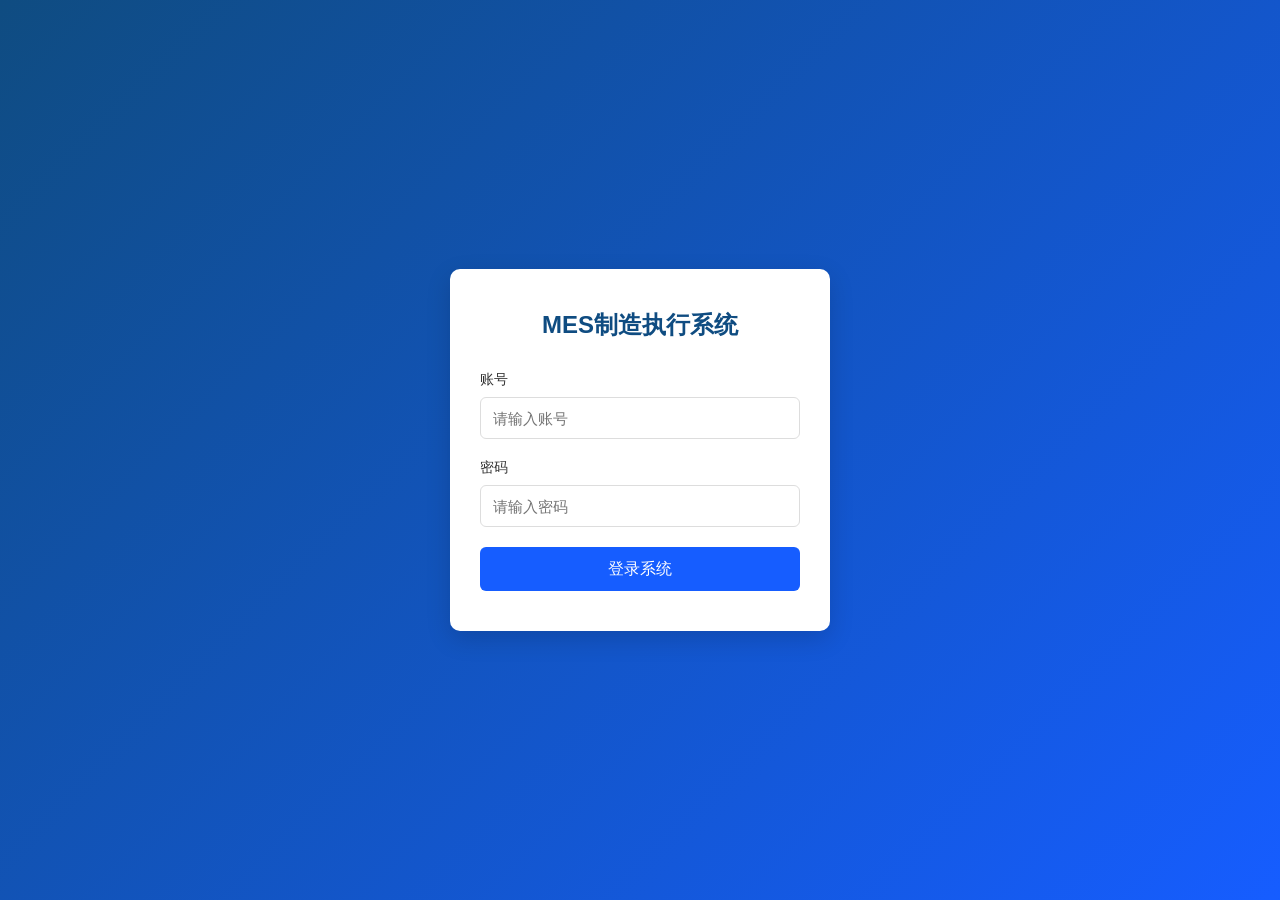
<file: login.html>
<!DOCTYPE html>
<html lang="zh-CN">
<head>
<meta charset="UTF-8">
<title>MES系统 - 登录</title>
<link rel="stylesheet" href="style.css">
</head>
<body>
<div class="login-wrap">
  <div class="login-card">
    <h2>MES制造执行系统</h2>
    <div class="form-item">
      <label>账号</label>
      <input id="username" placeholder="请输入账号">
    </div>
    <div class="form-item">
      <label>密码</label>
      <input id="password" type="password" placeholder="请输入密码">
    </div>
    <button class="btn" onclick="doLogin()">登录系统</button>
  </div>
</div>
<script src="app.js"></script>
</body>
</html>
</file>
<file: style.css>
* {
  margin: 0;
  padding: 0;
  box-sizing: border-box;
  font-family: "Microsoft Yahei", "PingFang SC", sans-serif;
}
body {
  background-color: #f1f5f9;
  color: #333;
}
/* 登录页面 */
.login-wrap {
  width: 100vw;
  height: 100vh;
  background: linear-gradient(135deg,#0f4c81,#165DFF);
  display:flex;
  align-items:center;
  justify-content:center;
}
.login-card {
  width:380px;
  background:#fff;
  padding:40px 30px;
  border-radius:10px;
  box-shadow:0 8px 24px rgba(0,0,0,0.15);
}
.login-card h2 {
  text-align:center;
  color:#0f4c81;
  margin-bottom:30px;
}
.form-item {
  margin-bottom:20px;
}
.form-item label {
  display:block;
  margin-bottom:8px;
  font-size:14px;
}
.form-item input {
  width:100%;
  height:42px;
  padding:0 12px;
  border:1px solid #ddd;
  border-radius:6px;
  font-size:15px;
}
.btn {
  width:100%;
  height:44px;
  background:#165DFF;
  color:#fff;
  border:none;
  border-radius:6px;
  font-size:16px;
  cursor:pointer;
}
.btn:hover {
  background:#0e4bdb;
}

/* 主布局 */
.layout {
  display:flex;
  height:100vh;
  overflow:hidden;
}
.sidebar {
  width:220px;
  background:#1e293b;
  color:#fff;
  flex-shrink:0;
}
.sidebar-header {
  height:60px;
  line-height:60px;
  text-align:center;
  font-size:18px;
  font-weight:bold;
  border-bottom:1px solid #334155;
}
.sidebar-menu a {
  display:block;
  color:#cbd5e1;
  text-decoration:none;
  padding:14px 24px;
  transition:0.2s;
}
.sidebar-menu a:hover,.sidebar-menu a.active {
  background:#334155;
  color:#fff;
}
.main-container {
  flex:1;
  overflow:auto;
}
.header-bar {
  height:60px;
  background:#fff;
  box-shadow:0 1px 3px #ddd;
  display:flex;
  align-items:center;
  padding:0 24px;
  justify-content:space-between;
}
.content {
  padding:24px;
}

/* 卡片、表格 */
.card {
  background:#fff;
  border-radius:8px;
  padding:20px;
  margin-bottom:20px;
  box-shadow:0 1px 4px rgba(0,0,0,0.06);
}
.card-title {
  font-size:16px;
  font-weight:bold;
  margin-bottom:16px;
}
.grid-row {
  display:grid;
  grid-template-columns: repeat(4,1fr);
  gap:16px;
  margin-bottom:20px;
}
.stat-card {
  background:#fff;
  padding:20px;
  border-radius:8px;
  box-shadow:0 1px 4px rgba(0,0,0,0.06);
}
.stat-card h4 {
  color:#666;
  font-size:14px;
  font-weight:normal;
}
.stat-card .num {
  font-size:28px;
  font-weight:bold;
  margin-top:8px;
  color:#165DFF;
}
table {
  width:100%;
  border-collapse: collapse;
}
th,td {
  border:1px solid #e2e8f0;
  padding:12px;
  text-align:left;
}
th {
  background:#f8fafc;
}
.tag-success {
  color:#00b42a;
}
.tag-warning {
  color:#ff7d00;
}
.tag-danger {
  color:#f53f3f;
}
</file>
